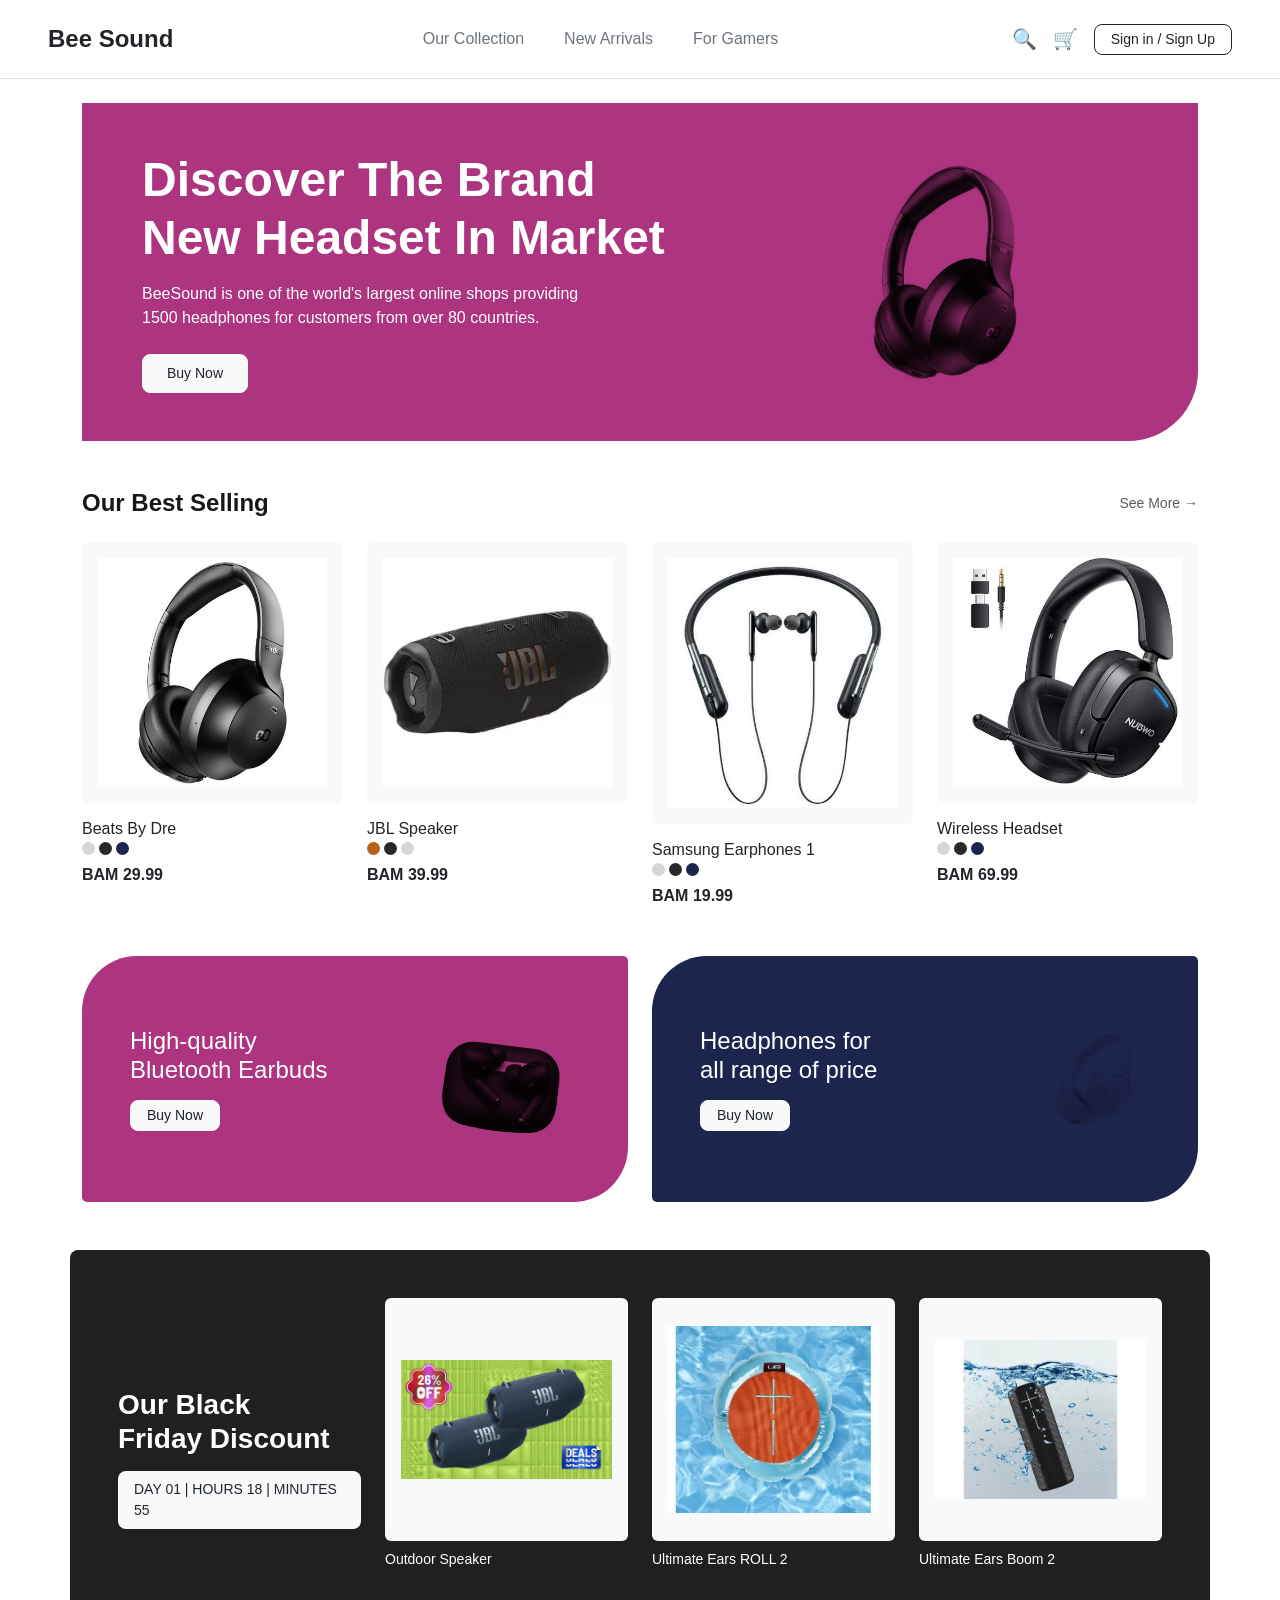
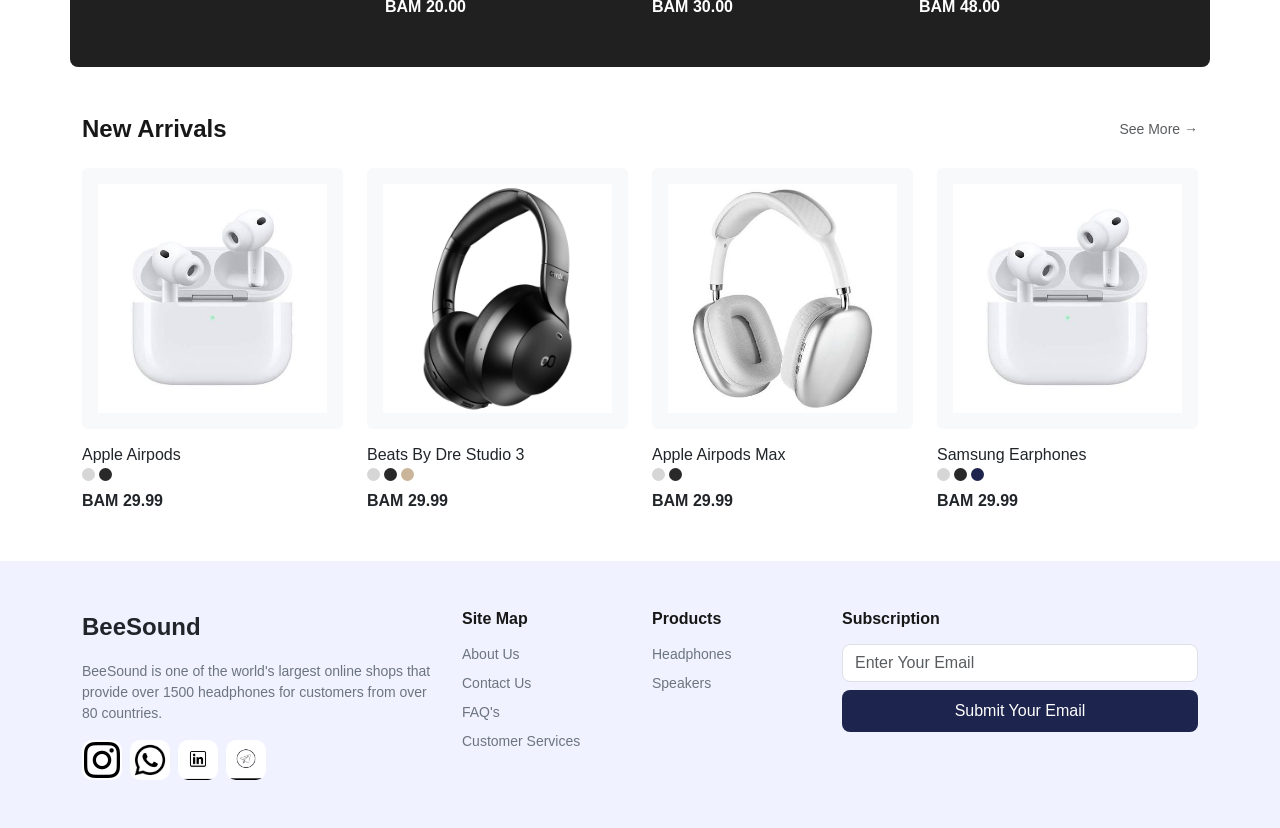
<file: index.html>
<!DOCTYPE html>
<html lang="en">
<head>
    <meta charset="UTF-8">
    <meta name="viewport" content="width=device-width, initial-scale=1.0">
    <title>Bee Sound</title>
  
    <link rel="stylesheet" href="https://cdn.jsdelivr.net/npm/bootstrap@5.3.3/dist/css/bootstrap.min.css">
    <link rel="stylesheet" href="./style.css">
</head>
<body>

  
    <header class="navbar navbar-expand-lg navbar-light bg-white border-bottom py-3 px-4 px-lg-5 sticky-top">
        <div class="container-fluid px-0">
            <a class="navbar-brand fw-bold fs-4 text-dark" href="./index.html">Bee Sound</a>
            <button class="navbar-toggler" type="button" data-bs-toggle="collapse" data-bs-target="#navbarNav">
                <span class="navbar-toggler-icon"></span>
            </button>
            <div class="collapse navbar-collapse justify-content-between" id="navbarNav">
                <nav class="navbar-nav mx-auto gap-lg-4 my-2 my-lg-0">
                    <a class="nav-link text-secondary hover-pink" href="./collections.html">Our Collection</a>
                    <a class="nav-link text-secondary hover-pink" href="./arrivals.html">New Arrivals</a>
                    <a class="nav-link text-secondary hover-pink" href="./gamers.html">For Gamers</a>
                </nav>
                <div class="d-flex align-items-center gap-3">
                    <a href="collections.html" class="text-decoration-none fs-5">🔍</a>
                    <a href="#footer" class="text-decoration-none fs-5">🛒</a>
                    <button class="btn btn-outline-dark rounded-3 px-3 py-1 btn-sm fw-medium">Sign in / Sign Up</button>
                </div>
            </div>
        </div>
    </header>

   
    <main class="container my-4">
        <div class="hero bg-pink text-white p-4 p-md-5 rounded-bottom-curve overflow-hidden">
            <div class="row align-items-center">
                <div class="col-md-7 hero-copy z-1 ps-md-4">
                    <h1 class="display-5 fw-bold mb-3">Discover The Brand <br> New Headset In Market</h1>
                    <p class="mb-4">BeeSound is one of the world's largest online shops providing <br class="d-none d-md-block"> 1500 headphones for customers from over 80 countries.</p>
                    <a class="btn btn-light rounded-3 text-dark px-4 py-2 font-size-14 text-decoration-none" href="collections.html">Buy Now</a>
                </div>
                <div class="col-md-5 text-center mt-4 mt-md-0">
                    <img src="./headph.png" alt="Headphones" class="img-fluid hero-img">
                </div>
            </div>
        </div>
    </main>

   
    <section class="container my-5">
        <div class="d-flex justify-content-between align-items-center mb-4">
            <h2 class="h4 fw-bold mb-0">Our Best Selling</h2>
            <a href="collections.html" class="text-muted small text-decoration-none">See More →</a>
        </div>
        <div class="row row-cols-1 row-cols-sm-2 row-cols-md-4 g-4">
            <div class="col">
                <a class="product-card text-decoration-none text-dark d-block h-100" href="product-beats.html">
                    <div class="product-img-box bg-light p-3 text-center rounded">
                        <img src="./headph.png" alt="Beats Headphones" class="img-fluid">
                    </div>
                    <h3 class="h6 mt-3 mb-1 fw-medium">Beats By Dre</h3>
                    <div class="dots d-flex gap-1 mb-2">
                        <i class="dot dot-light"></i>
                        <i class="dot dot-dark"></i>
                        <i class="dot dot-navy"></i>
                    </div>
                    <p class="price fw-semibold mb-0">BAM 29.99</p>
                </a>
            </div>
            <div class="col">
                <a class="product-card text-decoration-none text-dark d-block h-100" href="product-beats.html">
                    <div class="product-img-box bg-light p-3 text-center rounded">
                        <img src="./jbl.png" alt="JBL Speaker" class="img-fluid">
                    </div>
                    <h3 class="h6 mt-3 mb-1 fw-medium">JBL Speaker</h3>
                    <div class="dots d-flex gap-1 mb-2">
                        <i class="dot dot-orange"></i>
                        <i class="dot dot-dark"></i>
                        <i class="dot dot-light"></i>
                    </div>
                    <p class="price fw-semibold mb-0">BAM 39.99</p>
                </a>
            </div>
            <div class="col">
                <a class="product-card text-decoration-none text-dark d-block h-100" href="product-beats.html">
                    <div class="product-img-box bg-light p-3 text-center rounded">
                        <img src="./samair.png" alt="Samsung Earphones" class="img-fluid">
                    </div>
                    <h3 class="h6 mt-3 mb-1 fw-medium">Samsung Earphones 1</h3>
                    <div class="dots d-flex gap-1 mb-2">
                        <i class="dot dot-light"></i>
                        <i class="dot dot-dark"></i>
                        <i class="dot dot-navy"></i>
                    </div>
                    <p class="price fw-semibold mb-0">BAM 19.99</p>
                </a>
            </div>
            <div class="col">
                <a class="product-card text-decoration-none text-dark d-block h-100" href="product-beats.html">
                    <div class="product-img-box bg-light p-3 text-center rounded">
                        <img src="./headset.png" alt="Wireless Headset" class="img-fluid">
                    </div>
                    <h3 class="h6 mt-3 mb-1 fw-medium">Wireless Headset</h3>
                    <div class="dots d-flex gap-1 mb-2">
                        <i class="dot dot-light"></i>
                        <i class="dot dot-dark"></i>
                        <i class="dot dot-navy"></i>
                    </div>
                    <p class="price fw-semibold mb-0">BAM 69.99</p>
                </a>
            </div>
        </div>
    </section>

    
    <section class="container my-5">
        <div class="row g-4">
            <div class="col-md-6">
                <article class="promo bg-pink text-white p-4 p-lg-5 rounded-promo d-flex align-items-center justify-content-between h-100">
                    <div>
                        <h3 class="h4 fw-normal mb-3">High-quality <br> Bluetooth Earbuds</h3>
                        <a class="btn btn-light rounded-3 text-dark px-3 py-1 font-size-14 text-decoration-none" href="arrivals.html">Buy Now</a>
                    </div>
                    <img src="./airbod.png" alt="Wireless Earbuds" class="img-fluid promo-img">
                </article>
            </div>
            <div class="col-md-6">
                <article class="promo bg-navy text-white p-4 p-lg-5 rounded-promo d-flex align-items-center justify-content-between h-100">
                    <div>
                        <h3 class="h4 fw-normal mb-3">Headphones for <br> all range of price</h3>
                        <a class="btn btn-light rounded-3 text-dark px-3 py-1 font-size-14 text-decoration-none" href="collections.html">Buy Now</a>
                    </div>
                    <img src="./whead.png" alt="Headphones" class="img-fluid promo-img">
                </article>
            </div>
        </div>
    </section>

   
    <section class="discount bg-dark-custom text-white p-4 p-md-5 my-5 container rounded-3">
        <div class="row align-items-center g-4">
            <div class="col-lg-3">
                <h2 class="h3 fw-bold mb-3">Our Black <br> Friday Discount</h2>
                <div class="timer bg-light text-dark p-2 px-3 rounded-3 small fw-medium d-inline-block">
                    DAY 01 | HOURS 18 | MINUTES 55
                </div>
            </div>
            <div class="col-6 col-lg-3 text-center text-lg-start">
                <div class="bg-light p-3 rounded mb-2">
                    <img src="./dis1.png" alt="Outdoor Speaker" class="img-fluid discount-img">
                </div>
                <p class="small mb-1">Outdoor Speaker</p>
                <del class="text-muted small d-block">BAM 29.00</del>
                <strong class="fs-6">BAM 20.00</strong>
            </div>
            <div class="col-6 col-lg-3 text-center text-lg-start">
                <div class="bg-light p-3 rounded mb-2">
                    <img src="./udis.png" alt="Portable Speaker" class="img-fluid discount-img">
                </div>
                <p class="small mb-1">Ultimate Ears ROLL 2</p>
                <del class="text-muted small d-block">BAM 60.00</del>
                <strong class="fs-6">BAM 30.00</strong>
            </div>
            <div class="col-6 col-lg-3 text-center text-lg-start">
                <div class="bg-light p-3 rounded mb-2">
                    <img src="./ultidis.png" alt="Black Speaker" class="img-fluid discount-img">
                </div>
                <p class="small mb-1">Ultimate Ears Boom 2</p>
                <del class="text-muted small d-block">BAM 80.00</del>
                <strong class="fs-6">BAM 48.00</strong>
            </div>
        </div>
    </section>

  
    <section class="container my-5">
        <div class="d-flex justify-content-between align-items-center mb-4">
            <h2 class="h4 fw-bold mb-0">New Arrivals</h2>
            <a href="arrivals.html" class="text-muted small text-decoration-none">See More →</a>
        </div>
        <div class="row row-cols-1 row-cols-sm-2 row-cols-md-4 g-4">
            <div class="col">
                <a class="product-card text-decoration-none text-dark d-block h-100" href="arrivals.html">
                    <div class="product-img-box bg-light p-3 text-center rounded">
                        <img src="./airwhite.png" alt="Apple Airpods" class="img-fluid">
                    </div>
                    <h3 class="h6 mt-3 mb-1 fw-medium">Apple Airpods</h3>
                    <div class="dots d-flex gap-1 mb-2">
                        <i class="dot dot-light"></i>
                        <i class="dot dot-dark"></i>
                    </div>
                    <p class="price fw-semibold mb-0">BAM 29.99</p>
                </a>
            </div>
            <div class="col">
                <a class="product-card text-decoration-none text-dark d-block h-100" href="arrivals.html">
                    <div class="product-img-box bg-light p-3 text-center rounded">
                        <img src="./headblack.png" alt="Beats Studio" class="img-fluid">
                    </div>
                    <h3 class="h6 mt-3 mb-1 fw-medium">Beats By Dre Studio 3</h3>
                    <div class="dots d-flex gap-1 mb-2">
                        <i class="dot dot-light"></i>
                        <i class="dot dot-dark"></i>
                        <i class="dot dot-tan"></i>
                    </div>
                    <p class="price fw-semibold mb-0">BAM 29.99</p>
                </a>
            </div>
            <div class="col">
                <a class="product-card text-decoration-none text-dark d-block h-100" href="arrivals.html">
                    <div class="product-img-box bg-light p-3 text-center rounded">
                        <img src="./headphwhite.png" alt="Apple Airpods Max" class="img-fluid">
                    </div>
                    <h3 class="h6 mt-3 mb-1 fw-medium">Apple Airpods Max</h3>
                    <div class="dots d-flex gap-1 mb-2">
                        <i class="dot dot-light"></i>
                        <i class="dot dot-dark"></i>
                    </div>
                    <p class="price fw-semibold mb-0">BAM 29.99</p>
                </a>
            </div>
            <div class="col">
                <a class="product-card text-decoration-none text-dark d-block h-100" href="arrivals.html">
                    <div class="product-img-box bg-light p-3 text-center rounded">
                        <img src="./airwhite.png" alt="Samsung Earphones" class="img-fluid">
                    </div>
                    <h3 class="h6 mt-3 mb-1 fw-medium">Samsung Earphones</h3>
                    <div class="dots d-flex gap-1 mb-2">
                        <i class="dot dot-light"></i>
                        <i class="dot dot-dark"></i>
                        <i class="dot dot-navy"></i>
                    </div>
                    <p class="price fw-semibold mb-0">BAM 29.99</p>
                </a>
            </div>
        </div>
    </section>

    
    <footer id="footer" class="bg-light-purple py-5 mt-5">
        <div class="container">
            <div class="row g-4">
                <div class="col-md-4">
                    <a class="navbar-brand fw-bold fs-4 text-dark d-block mb-3" href="index.html">BeeSound</a>
                    <p class="small text-secondary mb-3">BeeSound is one of the world's largest online shops that provide over 1500 headphones for customers from over 80 countries.</p>
                    <div class="d-flex gap-2">
                        <img src="./insta.png" alt="Instagram" class="social-icon">
                        <img src="./whats.png" alt="WhatsApp" class="social-icon">
                        <img src="./linked.png" alt="LinkedIn" class="social-icon">
                        <img src="./tele.png" alt="Telegram" class="social-icon">
                    </div>
                </div>
                <div class="col-md-2 col-6">
                    <h3 class="h6 fw-bold mb-3">Site Map</h3>
                    <ul class="list-unstyled small d-flex flex-column gap-2 mb-0">
                        <li><a href="index.html" class="text-secondary text-decoration-none">About Us</a></li>
                        <li><a href="#footer" class="text-secondary text-decoration-none">Contact Us</a></li>
                        <li><a href="#footer" class="text-secondary text-decoration-none">FAQ's</a></li>
                        <li><a href="#footer" class="text-secondary text-decoration-none">Customer Services</a></li>
                    </ul>
                </div>
                <div class="col-md-2 col-6">
                    <h3 class="h6 fw-bold mb-3">Products</h3>
                    <ul class="list-unstyled small d-flex flex-column gap-2 mb-0">
                        <li><a href="collections.html" class="text-secondary text-decoration-none">Headphones</a></li>
                        <li><a href="collections.html" class="text-secondary text-decoration-none">Speakers</a></li>
                    </ul>
                </div>
                <div class="col-md-4">
                    <h3 class="h6 fw-bold mb-3">Subscription</h3>
                    <form action="#footer">
                        <input type="email" placeholder="Enter Your Email" class="form-control rounded-3 mb-2">
                        <button class="btn btn-navy text-white w-100 rounded-3 py-2" type="submit">Submit Your Email</button>
                    </form>
                </div>
            </div>
        </div>
    </footer>

    
    <script src="https://cdn.jsdelivr.net/npm/bootstrap@5.3.3/dist/js/bootstrap.bundle.min.js"></script>
</body>
</html>
</file>
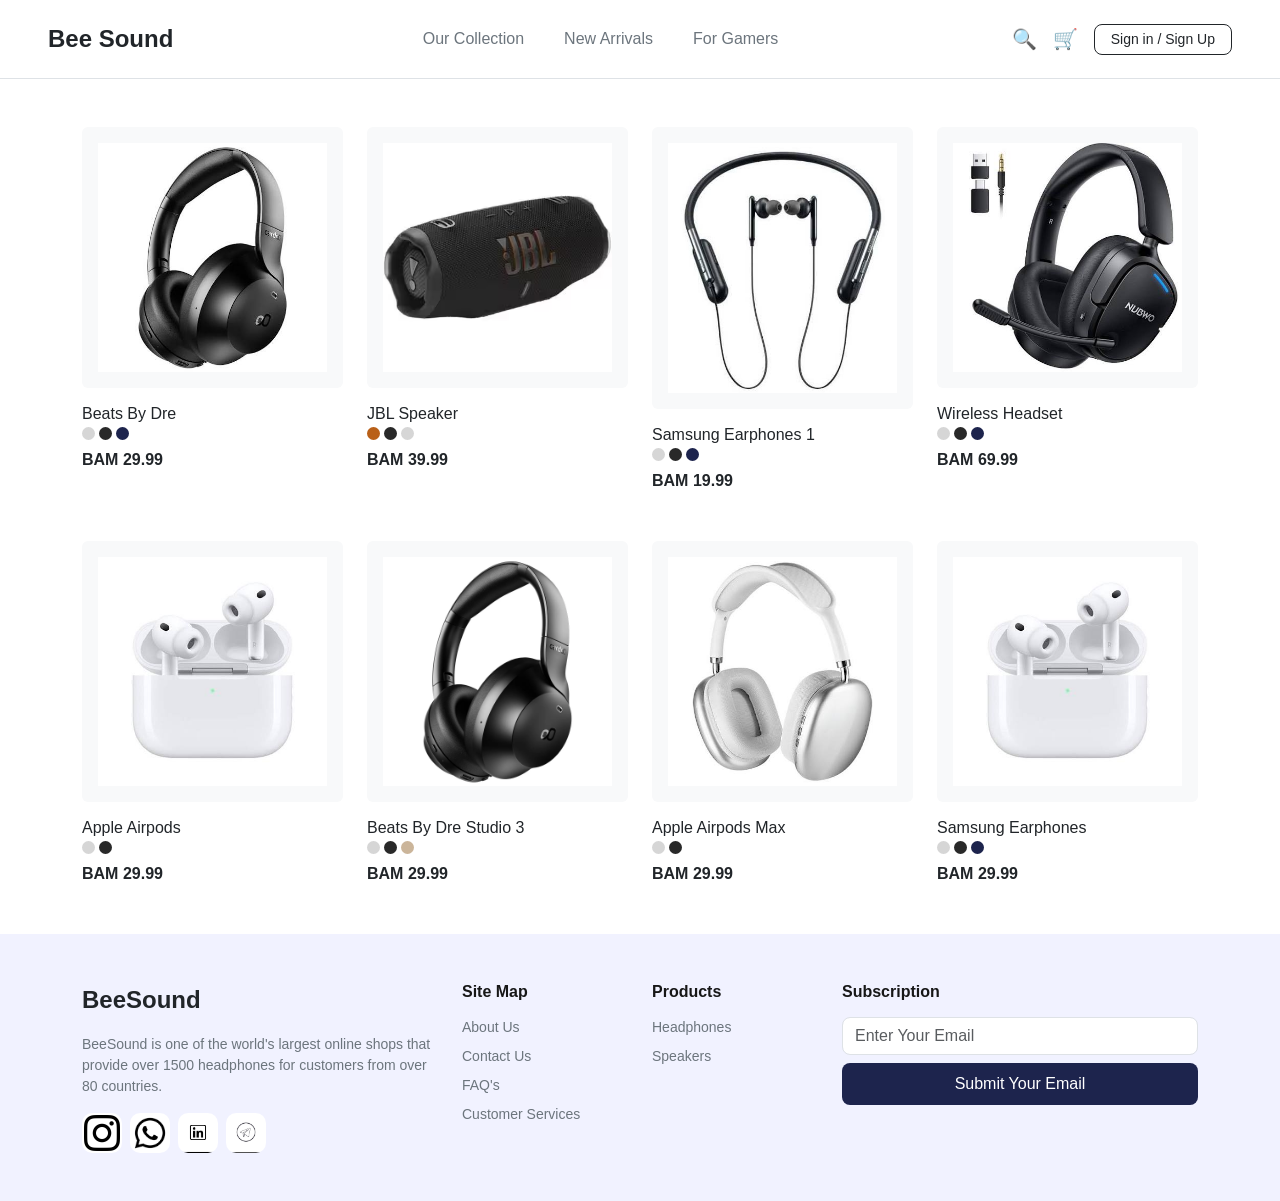
<file: arrivals.html>
<!DOCTYPE html>
<html lang="en">
<head>
    <meta charset="UTF-8">
    <meta name="viewport" content="width=device-width, initial-scale=1.0">
    <title>Bee Sound - Collection / New Arrivals</title>
    <link rel="stylesheet" href="https://cdn.jsdelivr.net/npm/bootstrap@5.3.3/dist/css/bootstrap.min.css">
    <link rel="stylesheet" href="./style.css">
</head>
<body>

   
    <header class="navbar navbar-expand-lg navbar-light bg-white border-bottom py-3 px-4 px-lg-5 sticky-top">
        <div class="container-fluid px-0">
            <a class="navbar-brand fw-bold fs-4 text-dark" href="./index.html">Bee Sound</a>
            <button class="navbar-toggler" type="button" data-bs-toggle="collapse" data-bs-target="#navbarNav">
                <span class="navbar-toggler-icon"></span>
            </button>
            <div class="collapse navbar-collapse justify-content-between" id="navbarNav">
                <nav class="navbar-nav mx-auto gap-lg-4 my-2 my-lg-0">
                    <a class="nav-link text-secondary hover-pink" href="./collections.html">Our Collection</a>
                    <a class="nav-link text-secondary hover-pink" href="./arrivals.html">New Arrivals</a>
                    <a class="nav-link text-secondary hover-pink" href="./gamers.html">For Gamers</a>
                </nav>
                <div class="d-flex align-items-center gap-3">
                    <a href="collections.html" class="text-decoration-none fs-5">🔍</a>
                    <a href="#footer" class="text-decoration-none fs-5">🛒</a>
                    <button class="btn btn-outline-dark rounded-3 px-3 py-1 btn-sm fw-medium">Sign in / Sign Up</button>
                </div>
            </div>
        </div>
    </header>

   
    <section class="container my-5">
        <div class="row row-cols-1 row-cols-sm-2 row-cols-md-4 g-4">
            <div class="col">
                <a class="product-card text-decoration-none text-dark d-block h-100" href="product-beats.html">
                    <div class="product-img-box bg-light p-3 text-center rounded">
                        <img src="./headph.png" alt="Beats Headphones" class="img-fluid">
                    </div>
                    <h3 class="h6 mt-3 mb-1 fw-medium">Beats By Dre</h3>
                    <div class="dots d-flex gap-1 mb-2">
                        <i class="dot dot-light"></i>
                        <i class="dot dot-dark"></i>
                        <i class="dot dot-navy"></i>
                    </div>
                    <p class="price fw-semibold mb-0">BAM 29.99</p>
                </a>
            </div>
            <div class="col">
                <a class="product-card text-decoration-none text-dark d-block h-100" href="product-jbl.html">
                    <div class="product-img-box bg-light p-3 text-center rounded">
                        <img src="./jbl.png" alt="JBL Speaker" class="img-fluid">
                    </div>
                    <h3 class="h6 mt-3 mb-1 fw-medium">JBL Speaker</h3>
                    <div class="dots d-flex gap-1 mb-2">
                        <i class="dot dot-orange"></i>
                        <i class="dot dot-dark"></i>
                        <i class="dot dot-light"></i>
                    </div>
                    <p class="price fw-semibold mb-0">BAM 39.99</p>
                </a>
            </div>
            <div class="col">
                <a class="product-card text-decoration-none text-dark d-block h-100" href="product-samsung.html">
                    <div class="product-img-box bg-light p-3 text-center rounded">
                        <img src="./samair.png" alt="Samsung Earphones" class="img-fluid">
                    </div>
                    <h3 class="h6 mt-3 mb-1 fw-medium">Samsung Earphones 1</h3>
                    <div class="dots d-flex gap-1 mb-2">
                        <i class="dot dot-light"></i>
                        <i class="dot dot-dark"></i>
                        <i class="dot dot-navy"></i>
                    </div>
                    <p class="price fw-semibold mb-0">BAM 19.99</p>
                </a>
            </div>
            <div class="col">
                <a class="product-card text-decoration-none text-dark d-block h-100" href="product-wireless.html">
                    <div class="product-img-box bg-light p-3 text-center rounded">
                        <img src="./headset.png" alt="Wireless Headset" class="img-fluid">
                    </div>
                    <h3 class="h6 mt-3 mb-1 fw-medium">Wireless Headset</h3>
                    <div class="dots d-flex gap-1 mb-2">
                        <i class="dot dot-light"></i>
                        <i class="dot dot-dark"></i>
                        <i class="dot dot-navy"></i>
                    </div>
                    <p class="price fw-semibold mb-0">BAM 69.99</p>
                </a>
            </div>
        </div>
    </section>

    <section class="container my-5">
        <div class="row row-cols-1 row-cols-sm-2 row-cols-md-4 g-4">
            <div class="col">
                <a class="product-card text-decoration-none text-dark d-block h-100" href="arrivals.html">
                    <div class="product-img-box bg-light p-3 text-center rounded">
                        <img src="./airwhite.png" alt="Apple Airpods" class="img-fluid">
                    </div>
                    <h3 class="h6 mt-3 mb-1 fw-medium">Apple Airpods</h3>
                    <div class="dots d-flex gap-1 mb-2">
                        <i class="dot dot-light"></i>
                        <i class="dot dot-dark"></i>
                    </div>
                    <p class="price fw-semibold mb-0">BAM 29.99</p>
                </a>
            </div>
            <div class="col">
                <a class="product-card text-decoration-none text-dark d-block h-100" href="arrivals.html">
                    <div class="product-img-box bg-light p-3 text-center rounded">
                        <img src="./headblack.png" alt="Beats Studio" class="img-fluid">
                    </div>
                    <h3 class="h6 mt-3 mb-1 fw-medium">Beats By Dre Studio 3</h3>
                    <div class="dots d-flex gap-1 mb-2">
                        <i class="dot dot-light"></i>
                        <i class="dot dot-dark"></i>
                        <i class="dot dot-tan"></i>
                    </div>
                    <p class="price fw-semibold mb-0">BAM 29.99</p>
                </a>
            </div>
            <div class="col">
                <a class="product-card text-decoration-none text-dark d-block h-100" href="arrivals.html">
                    <div class="product-img-box bg-light p-3 text-center rounded">
                        <img src="./headphwhite.png" alt="Apple Airpods Max" class="img-fluid">
                    </div>
                    <h3 class="h6 mt-3 mb-1 fw-medium">Apple Airpods Max</h3>
                    <div class="dots d-flex gap-1 mb-2">
                        <i class="dot dot-light"></i>
                        <i class="dot dot-dark"></i>
                    </div>
                    <p class="price fw-semibold mb-0">BAM 29.99</p>
                </a>
            </div>
            <div class="col">
                <a class="product-card text-decoration-none text-dark d-block h-100" href="arrivals.html">
                    <div class="product-img-box bg-light p-3 text-center rounded">
                        <img src="./airwhite.png" alt="Samsung Earphones" class="img-fluid">
                    </div>
                    <h3 class="h6 mt-3 mb-1 fw-medium">Samsung Earphones</h3>
                    <div class="dots d-flex gap-1 mb-2">
                        <i class="dot dot-light"></i>
                        <i class="dot dot-dark"></i>
                        <i class="dot dot-navy"></i>
                    </div>
                    <p class="price fw-semibold mb-0">BAM 29.99</p>
                </a>
            </div>
        </div>
    </section>

   
    <footer id="footer" class="bg-light-purple py-5 mt-5">
        <div class="container">
            <div class="row g-4">
                <div class="col-md-4">
                    <a class="navbar-brand fw-bold fs-4 text-dark d-block mb-3" href="index.html">BeeSound</a>
                    <p class="small text-secondary mb-3">BeeSound is one of the world's largest online shops that provide over 1500 headphones for customers from over 80 countries.</p>
                    <div class="d-flex gap-2">
                        <img src="./insta.png" alt="Instagram" class="social-icon">
                        <img src="./whats.png" alt="WhatsApp" class="social-icon">
                        <img src="./linked.png" alt="LinkedIn" class="social-icon">
                        <img src="./tele.png" alt="Telegram" class="social-icon">
                    </div>
                </div>
                <div class="col-md-2 col-6">
                    <h3 class="h6 fw-bold mb-3">Site Map</h3>
                    <ul class="list-unstyled small d-flex flex-column gap-2 mb-0">
                        <li><a href="index.html" class="text-secondary text-decoration-none">About Us</a></li>
                        <li><a href="#footer" class="text-secondary text-decoration-none">Contact Us</a></li>
                        <li><a href="#footer" class="text-secondary text-decoration-none">FAQ's</a></li>
                        <li><a href="#footer" class="text-secondary text-decoration-none">Customer Services</a></li>
                    </ul>
                </div>
                <div class="col-md-2 col-6">
                    <h3 class="h6 fw-bold mb-3">Products</h3>
                    <ul class="list-unstyled small d-flex flex-column gap-2 mb-0">
                        <li><a href="collections.html" class="text-secondary text-decoration-none">Headphones</a></li>
                        <li><a href="collections.html" class="text-secondary text-decoration-none">Speakers</a></li>
                    </ul>
                </div>
                <div class="col-md-4">
                    <h3 class="h6 fw-bold mb-3">Subscription</h3>
                    <form action="#footer">
                        <input type="email" placeholder="Enter Your Email" class="form-control rounded-3 mb-2">
                        <button class="btn btn-navy text-white w-100 rounded-3 py-2" type="submit">Submit Your Email</button>
                    </form>
                </div>
            </div>
        </div>
    </footer>

    <script src="https://cdn.jsdelivr.net/npm/bootstrap@5.3.3/dist/js/bootstrap.bundle.min.js"></script>
</body>
</html>
</file>
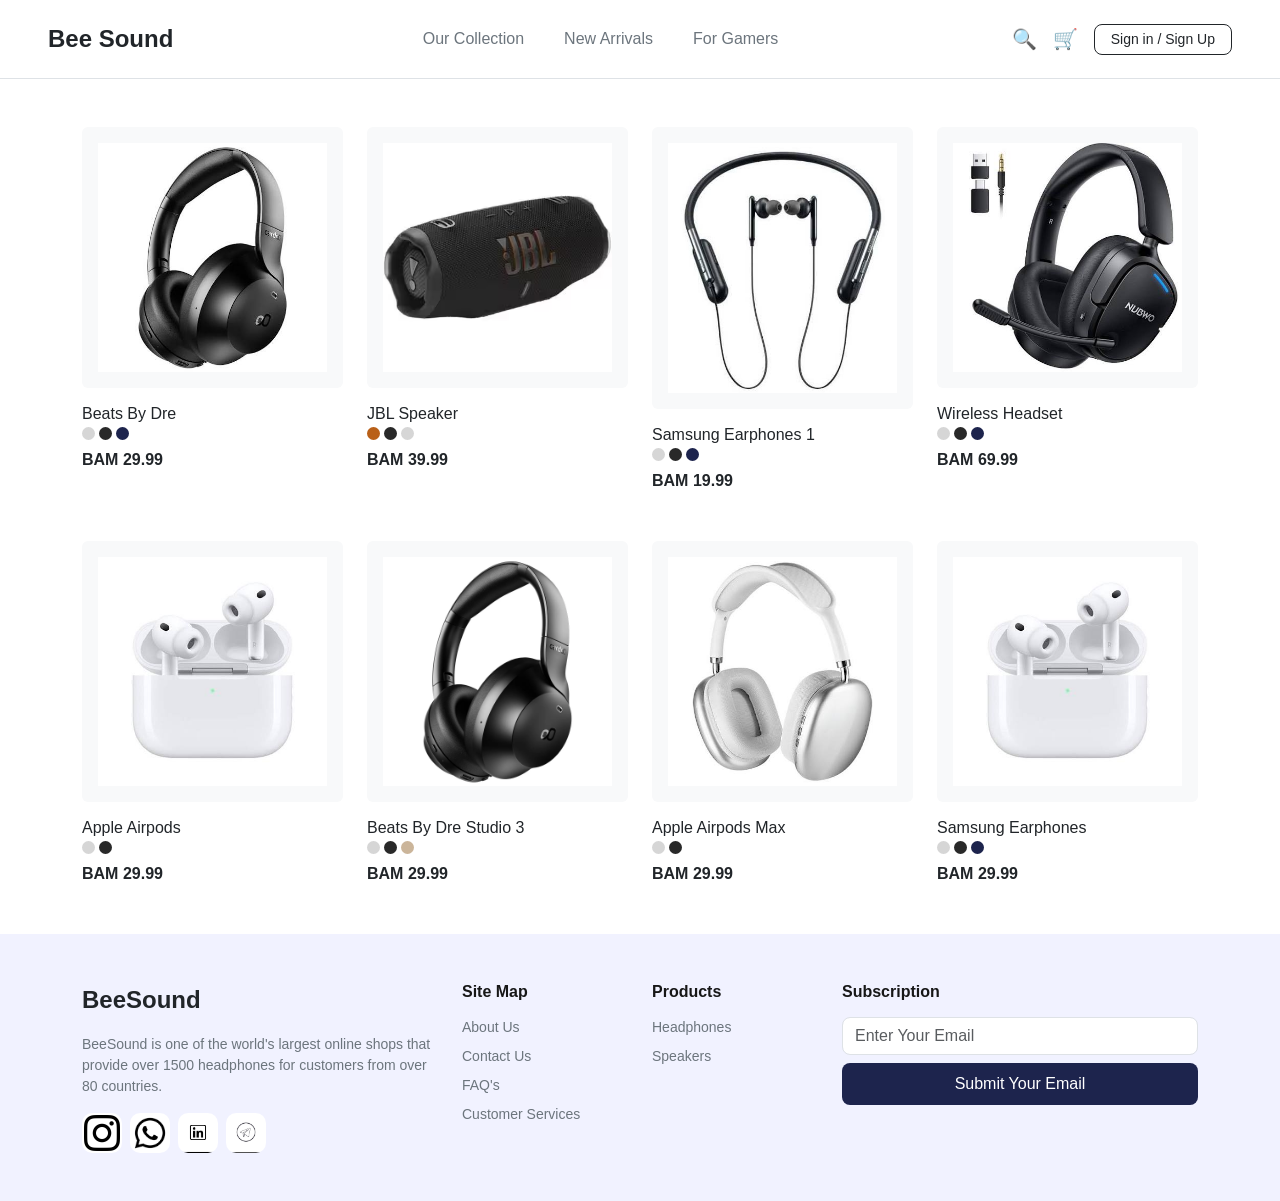
<file: collections.html>
<!DOCTYPE html>
<html lang="en">
<head>
    <meta charset="UTF-8">
    <meta name="viewport" content="width=device-width, initial-scale=1.0">
    <title>Bee Sound - Collection / New Arrivals</title>
    <link rel="stylesheet" href="https://cdn.jsdelivr.net/npm/bootstrap@5.3.3/dist/css/bootstrap.min.css">
    <link rel="stylesheet" href="./style.css">
</head>
<body>

   
    <header class="navbar navbar-expand-lg navbar-light bg-white border-bottom py-3 px-4 px-lg-5 sticky-top">
        <div class="container-fluid px-0">
            <a class="navbar-brand fw-bold fs-4 text-dark" href="./index.html">Bee Sound</a>
            <button class="navbar-toggler" type="button" data-bs-toggle="collapse" data-bs-target="#navbarNav">
                <span class="navbar-toggler-icon"></span>
            </button>
            <div class="collapse navbar-collapse justify-content-between" id="navbarNav">
                <nav class="navbar-nav mx-auto gap-lg-4 my-2 my-lg-0">
                    <a class="nav-link text-secondary hover-pink" href="./collections.html">Our Collection</a>
                    <a class="nav-link text-secondary hover-pink" href="./arrivals.html">New Arrivals</a>
                    <a class="nav-link text-secondary hover-pink" href="./gamers.html">For Gamers</a>
                </nav>
                <div class="d-flex align-items-center gap-3">
                    <a href="collections.html" class="text-decoration-none fs-5">🔍</a>
                    <a href="#footer" class="text-decoration-none fs-5">🛒</a>
                    <button class="btn btn-outline-dark rounded-3 px-3 py-1 btn-sm fw-medium">Sign in / Sign Up</button>
                </div>
            </div>
        </div>
    </header>

   
    <section class="container my-5">
        <div class="row row-cols-1 row-cols-sm-2 row-cols-md-4 g-4">
            <div class="col">
                <a class="product-card text-decoration-none text-dark d-block h-100" href="product-beats.html">
                    <div class="product-img-box bg-light p-3 text-center rounded">
                        <img src="./headph.png" alt="Beats Headphones" class="img-fluid">
                    </div>
                    <h3 class="h6 mt-3 mb-1 fw-medium">Beats By Dre</h3>
                    <div class="dots d-flex gap-1 mb-2">
                        <i class="dot dot-light"></i>
                        <i class="dot dot-dark"></i>
                        <i class="dot dot-navy"></i>
                    </div>
                    <p class="price fw-semibold mb-0">BAM 29.99</p>
                </a>
            </div>
            <div class="col">
                <a class="product-card text-decoration-none text-dark d-block h-100" href="product-jbl.html">
                    <div class="product-img-box bg-light p-3 text-center rounded">
                        <img src="./jbl.png" alt="JBL Speaker" class="img-fluid">
                    </div>
                    <h3 class="h6 mt-3 mb-1 fw-medium">JBL Speaker</h3>
                    <div class="dots d-flex gap-1 mb-2">
                        <i class="dot dot-orange"></i>
                        <i class="dot dot-dark"></i>
                        <i class="dot dot-light"></i>
                    </div>
                    <p class="price fw-semibold mb-0">BAM 39.99</p>
                </a>
            </div>
            <div class="col">
                <a class="product-card text-decoration-none text-dark d-block h-100" href="product-samsung.html">
                    <div class="product-img-box bg-light p-3 text-center rounded">
                        <img src="./samair.png" alt="Samsung Earphones" class="img-fluid">
                    </div>
                    <h3 class="h6 mt-3 mb-1 fw-medium">Samsung Earphones 1</h3>
                    <div class="dots d-flex gap-1 mb-2">
                        <i class="dot dot-light"></i>
                        <i class="dot dot-dark"></i>
                        <i class="dot dot-navy"></i>
                    </div>
                    <p class="price fw-semibold mb-0">BAM 19.99</p>
                </a>
            </div>
            <div class="col">
                <a class="product-card text-decoration-none text-dark d-block h-100" href="product-wireless.html">
                    <div class="product-img-box bg-light p-3 text-center rounded">
                        <img src="./headset.png" alt="Wireless Headset" class="img-fluid">
                    </div>
                    <h3 class="h6 mt-3 mb-1 fw-medium">Wireless Headset</h3>
                    <div class="dots d-flex gap-1 mb-2">
                        <i class="dot dot-light"></i>
                        <i class="dot dot-dark"></i>
                        <i class="dot dot-navy"></i>
                    </div>
                    <p class="price fw-semibold mb-0">BAM 69.99</p>
                </a>
            </div>
        </div>
    </section>

    
    <section class="container my-5">
        <div class="row row-cols-1 row-cols-sm-2 row-cols-md-4 g-4">
            <div class="col">
                <a class="product-card text-decoration-none text-dark d-block h-100" href="arrivals.html">
                    <div class="product-img-box bg-light p-3 text-center rounded">
                        <img src="./airwhite.png" alt="Apple Airpods" class="img-fluid">
                    </div>
                    <h3 class="h6 mt-3 mb-1 fw-medium">Apple Airpods</h3>
                    <div class="dots d-flex gap-1 mb-2">
                        <i class="dot dot-light"></i>
                        <i class="dot dot-dark"></i>
                    </div>
                    <p class="price fw-semibold mb-0">BAM 29.99</p>
                </a>
            </div>
            <div class="col">
                <a class="product-card text-decoration-none text-dark d-block h-100" href="arrivals.html">
                    <div class="product-img-box bg-light p-3 text-center rounded">
                        <img src="./headblack.png" alt="Beats Studio" class="img-fluid">
                    </div>
                    <h3 class="h6 mt-3 mb-1 fw-medium">Beats By Dre Studio 3</h3>
                    <div class="dots d-flex gap-1 mb-2">
                        <i class="dot dot-light"></i>
                        <i class="dot dot-dark"></i>
                        <i class="dot dot-tan"></i>
                    </div>
                    <p class="price fw-semibold mb-0">BAM 29.99</p>
                </a>
            </div>
            <div class="col">
                <a class="product-card text-decoration-none text-dark d-block h-100" href="arrivals.html">
                    <div class="product-img-box bg-light p-3 text-center rounded">
                        <img src="./headphwhite.png" alt="Apple Airpods Max" class="img-fluid">
                    </div>
                    <h3 class="h6 mt-3 mb-1 fw-medium">Apple Airpods Max</h3>
                    <div class="dots d-flex gap-1 mb-2">
                        <i class="dot dot-light"></i>
                        <i class="dot dot-dark"></i>
                    </div>
                    <p class="price fw-semibold mb-0">BAM 29.99</p>
                </a>
            </div>
            <div class="col">
                <a class="product-card text-decoration-none text-dark d-block h-100" href="arrivals.html">
                    <div class="product-img-box bg-light p-3 text-center rounded">
                        <img src="./airwhite.png" alt="Samsung Earphones" class="img-fluid">
                    </div>
                    <h3 class="h6 mt-3 mb-1 fw-medium">Samsung Earphones</h3>
                    <div class="dots d-flex gap-1 mb-2">
                        <i class="dot dot-light"></i>
                        <i class="dot dot-dark"></i>
                        <i class="dot dot-navy"></i>
                    </div>
                    <p class="price fw-semibold mb-0">BAM 29.99</p>
                </a>
            </div>
        </div>
    </section>

    
    <footer id="footer" class="bg-light-purple py-5 mt-5">
        <div class="container">
            <div class="row g-4">
                <div class="col-md-4">
                    <a class="navbar-brand fw-bold fs-4 text-dark d-block mb-3" href="index.html">BeeSound</a>
                    <p class="small text-secondary mb-3">BeeSound is one of the world's largest online shops that provide over 1500 headphones for customers from over 80 countries.</p>
                    <div class="d-flex gap-2">
                        <img src="./insta.png" alt="Instagram" class="social-icon">
                        <img src="./whats.png" alt="WhatsApp" class="social-icon">
                        <img src="./linked.png" alt="LinkedIn" class="social-icon">
                        <img src="./tele.png" alt="Telegram" class="social-icon">
                    </div>
                </div>
                <div class="col-md-2 col-6">
                    <h3 class="h6 fw-bold mb-3">Site Map</h3>
                    <ul class="list-unstyled small d-flex flex-column gap-2 mb-0">
                        <li><a href="index.html" class="text-secondary text-decoration-none">About Us</a></li>
                        <li><a href="#footer" class="text-secondary text-decoration-none">Contact Us</a></li>
                        <li><a href="#footer" class="text-secondary text-decoration-none">FAQ's</a></li>
                        <li><a href="#footer" class="text-secondary text-decoration-none">Customer Services</a></li>
                    </ul>
                </div>
                <div class="col-md-2 col-6">
                    <h3 class="h6 fw-bold mb-3">Products</h3>
                    <ul class="list-unstyled small d-flex flex-column gap-2 mb-0">
                        <li><a href="collections.html" class="text-secondary text-decoration-none">Headphones</a></li>
                        <li><a href="collections.html" class="text-secondary text-decoration-none">Speakers</a></li>
                    </ul>
                </div>
                <div class="col-md-4">
                    <h3 class="h6 fw-bold mb-3">Subscription</h3>
                    <form action="#footer">
                        <input type="email" placeholder="Enter Your Email" class="form-control rounded-3 mb-2">
                        <button class="btn btn-navy text-white w-100 rounded-3 py-2" type="submit">Submit Your Email</button>
                    </form>
                </div>
            </div>
        </div>
    </footer>

    <script src="https://cdn.jsdelivr.net/npm/bootstrap@5.3.3/dist/js/bootstrap.bundle.min.js"></script>
</body>
</html>
</file>
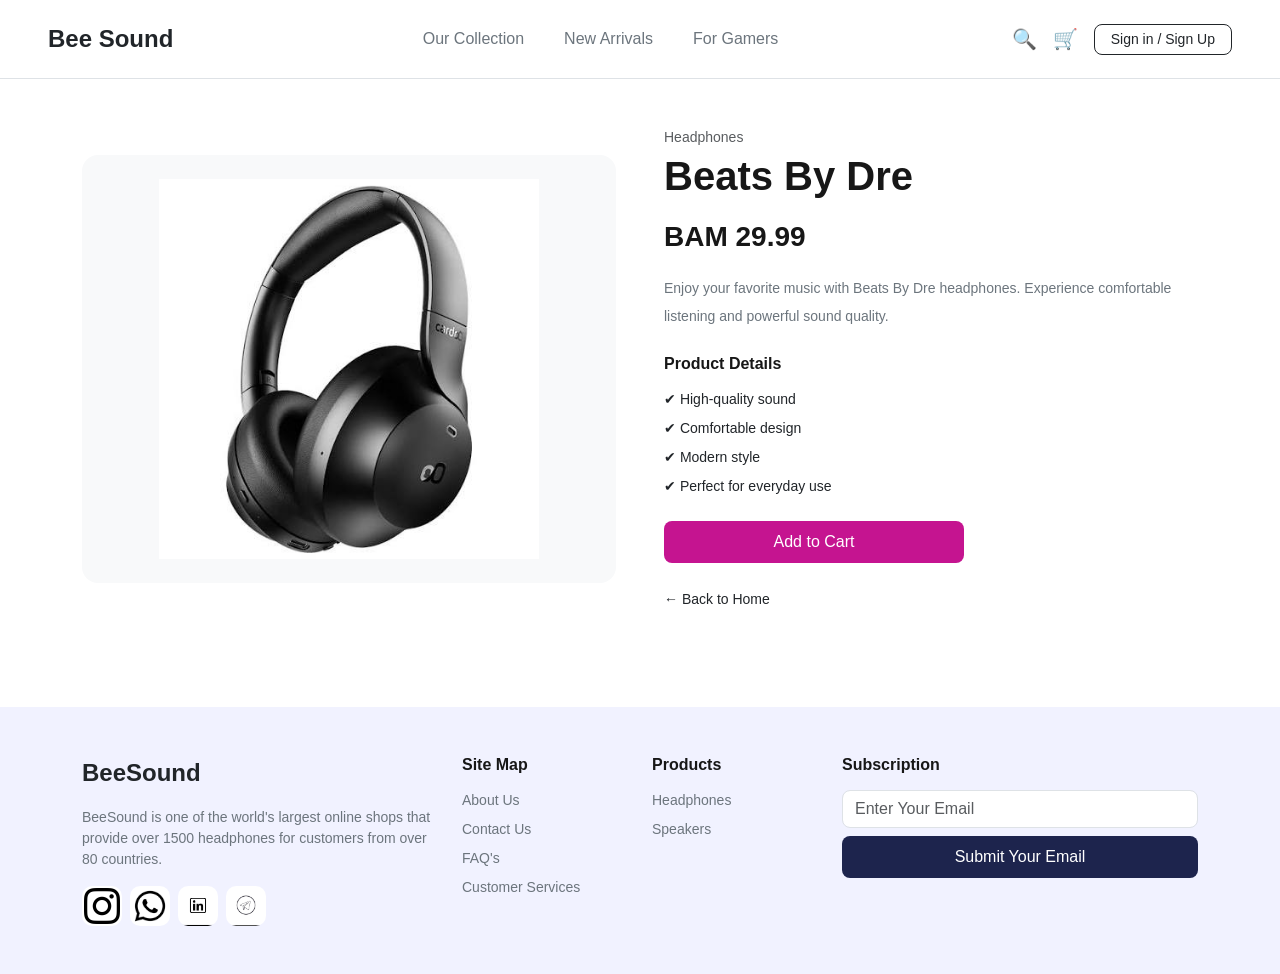
<file: product-beats.html>
<!DOCTYPE html>
<html lang="en">
<head>
    <meta charset="UTF-8">
    <meta name="viewport" content="width=device-width, initial-scale=1.0">
    <title>More Details</title>
    <link rel="stylesheet" href="https://cdn.jsdelivr.net/npm/bootstrap@5.3.3/dist/css/bootstrap.min.css">
    <link rel="stylesheet" href="style.css">
</head>
<body>

    
    <header class="navbar navbar-expand-lg navbar-light bg-white border-bottom py-3 px-4 px-lg-5 sticky-top">
        <div class="container-fluid px-0">
            <a class="navbar-brand fw-bold fs-4 text-dark" href="./index.html">Bee Sound</a>
            <button class="navbar-toggler" type="button" data-bs-toggle="collapse" data-bs-target="#navbarNav">
                <span class="navbar-toggler-icon"></span>
            </button>
            <div class="collapse navbar-collapse justify-content-between" id="navbarNav">
                <nav class="navbar-nav mx-auto gap-lg-4 my-2 my-lg-0">
                    <a class="nav-link text-secondary hover-pink" href="./collections.html">Our Collection</a>
                    <a class="nav-link text-secondary hover-pink" href="./arrivals.html">New Arrivals</a>
                    <a class="nav-link text-secondary hover-pink" href="./gamers.html">For Gamers</a>
                </nav>
                <div class="d-flex align-items-center gap-3">
                    <a href="collections.html" class="text-decoration-none fs-5">🔍</a>
                    <a href="#footer" class="text-decoration-none fs-5">🛒</a>
                    <button class="btn btn-outline-dark rounded-3 px-3 py-1 btn-sm fw-medium">Sign in / Sign Up</button>
                </div>
            </div>
        </div>
    </header>

    
    <section class="container py-5">
        <div class="row align-items-center g-5">
            <div class="col-md-6 text-center">
                <div class="bg-light p-4 rounded-4">
                    <img src="headph.png" alt="Beats By Dre" class="img-fluid product-detail-img">
                </div>
            </div>
            <div class="col-md-6">
                <p class="text-muted small mb-1">Headphones</p>
                <h1 class="fw-bold mb-3">Beats By Dre</h1>
                <p class="fs-3 fw-bold mb-3">BAM 29.99</p>
                <p class="text-secondary small mb-4 lh-lg">Enjoy your favorite music with Beats By Dre headphones. Experience comfortable listening and powerful sound quality.</p>

                <div class="mb-4">
                    <h3 class="h6 fw-bold mb-3">Product Details</h3>
                    <p class="small text-dark mb-2">✔ High-quality sound</p>
                    <p class="small text-dark mb-2">✔ Comfortable design</p>
                    <p class="small text-dark mb-2">✔ Modern style</p>
                    <p class="small text-dark mb-2">✔ Perfect for everyday use</p>
                </div>

                <button class="btn btn-bright-pink text-white px-5 py-2 rounded-3 fw-medium w-100 max-w-300" type="button">Add to Cart</button>

                <p class="mt-4 mb-0">
                    <a href="index.html" class="text-decoration-none text-dark small">← Back to Home</a>
                </p>
            </div>
        </div>
    </section>

    
    <footer id="footer" class="bg-light-purple py-5 mt-5">
        <div class="container">
            <div class="row g-4">
                <div class="col-md-4">
                    <a class="navbar-brand fw-bold fs-4 text-dark d-block mb-3" href="index.html">BeeSound</a>
                    <p class="small text-secondary mb-3">BeeSound is one of the world's largest online shops that provide over 1500 headphones for customers from over 80 countries.</p>
                    <div class="d-flex gap-2">
                        <img src="./insta.png" alt="Instagram" class="social-icon">
                        <img src="./whats.png" alt="WhatsApp" class="social-icon">
                        <img src="./linked.png" alt="LinkedIn" class="social-icon">
                        <img src="./tele.png" alt="Telegram" class="social-icon">
                    </div>
                </div>
                <div class="col-md-2 col-6">
                    <h3 class="h6 fw-bold mb-3">Site Map</h3>
                    <ul class="list-unstyled small d-flex flex-column gap-2 mb-0">
                        <li><a href="index.html" class="text-secondary text-decoration-none">About Us</a></li>
                        <li><a href="#footer" class="text-secondary text-decoration-none">Contact Us</a></li>
                        <li><a href="#footer" class="text-secondary text-decoration-none">FAQ's</a></li>
                        <li><a href="#footer" class="text-secondary text-decoration-none">Customer Services</a></li>
                    </ul>
                </div>
                <div class="col-md-2 col-6">
                    <h3 class="h6 fw-bold mb-3">Products</h3>
                    <ul class="list-unstyled small d-flex flex-column gap-2 mb-0">
                        <li><a href="collections.html" class="text-secondary text-decoration-none">Headphones</a></li>
                        <li><a href="collections.html" class="text-secondary text-decoration-none">Speakers</a></li>
                    </ul>
                </div>
                <div class="col-md-4">
                    <h3 class="h6 fw-bold mb-3">Subscription</h3>
                    <form action="#footer">
                        <input type="email" placeholder="Enter Your Email" class="form-control rounded-3 mb-2">
                        <button class="btn btn-navy text-white w-100 rounded-3 py-2" type="submit">Submit Your Email</button>
                    </form>
                </div>
            </div>
        </div>
    </footer>

    <script src="https://cdn.jsdelivr.net/npm/bootstrap@5.3.3/dist/js/bootstrap.bundle.min.js"></script>
</body>
</html>
</file>
<file: style.css>
:root {
    --pink-color: #ad347e;
    --bright-pink: rgb(197, 20, 144);
    --navy-color: #1d244d;
    --dark-custom: #202020;
    --light-purple: #f1f2ff;
}

body {
    font-family: Arial, Helvetica, sans-serif;
    color: #171717;
    background-color: #ffffff;
}


.bg-pink { background-color: var(--pink-color) !important; }
.bg-navy { background-color: var(--navy-color) !important; }
.btn-navy { background-color: var(--navy-color) !important; }
.bg-dark-custom { background-color: var(--dark-custom) !important; }
.bg-light-purple { background-color: var(--light-purple) !important; }
.btn-bright-pink { background-color: var(--bright-pink) !important; }


.rounded-bottom-curve {
    border-radius: 0 0 70px 0 !important;
}

.rounded-promo {
    border-radius: 55px 5px 55px 5px !important;
}


.hero-img {
    max-height: 220px;
    object-fit: contain;
    mix-blend-mode: multiply;
}

.promo-img {
    max-height: 150px;
    object-fit: contain;
    mix-blend-mode: multiply;
}

.discount-img {
    aspect-ratio: 1 / 1;
    object-fit: contain;
}

.product-detail-img {
    max-height: 380px;
    object-fit: contain;
}

.social-icon {
    width: 40px;
    height: 40px;
    border-radius: 10px;
    object-fit: cover;
}


.dot {
    display: inline-block;
    width: 13px;
    height: 13px;
    border-radius: 50%;
}
.dot-light { background-color: #d6d6d6; }
.dot-dark { background-color: #292929; }
.dot-navy { background-color: #1d244d; }
.dot-orange { background-color: #b96018; }
.dot-tan { background-color: #cbb59a; }


.font-size-14 { font-size: 14px; }
.max-w-300 { max-width: 300px; }


.hover-pink:hover {
    color: var(--pink-color) !important;
}

.product-card {
    transition: transform 0.2s ease;
}

.product-card:hover .product-img-box {
    transform: translateY(-4px);
    transition: transform 0.2s ease;
}
</file>
